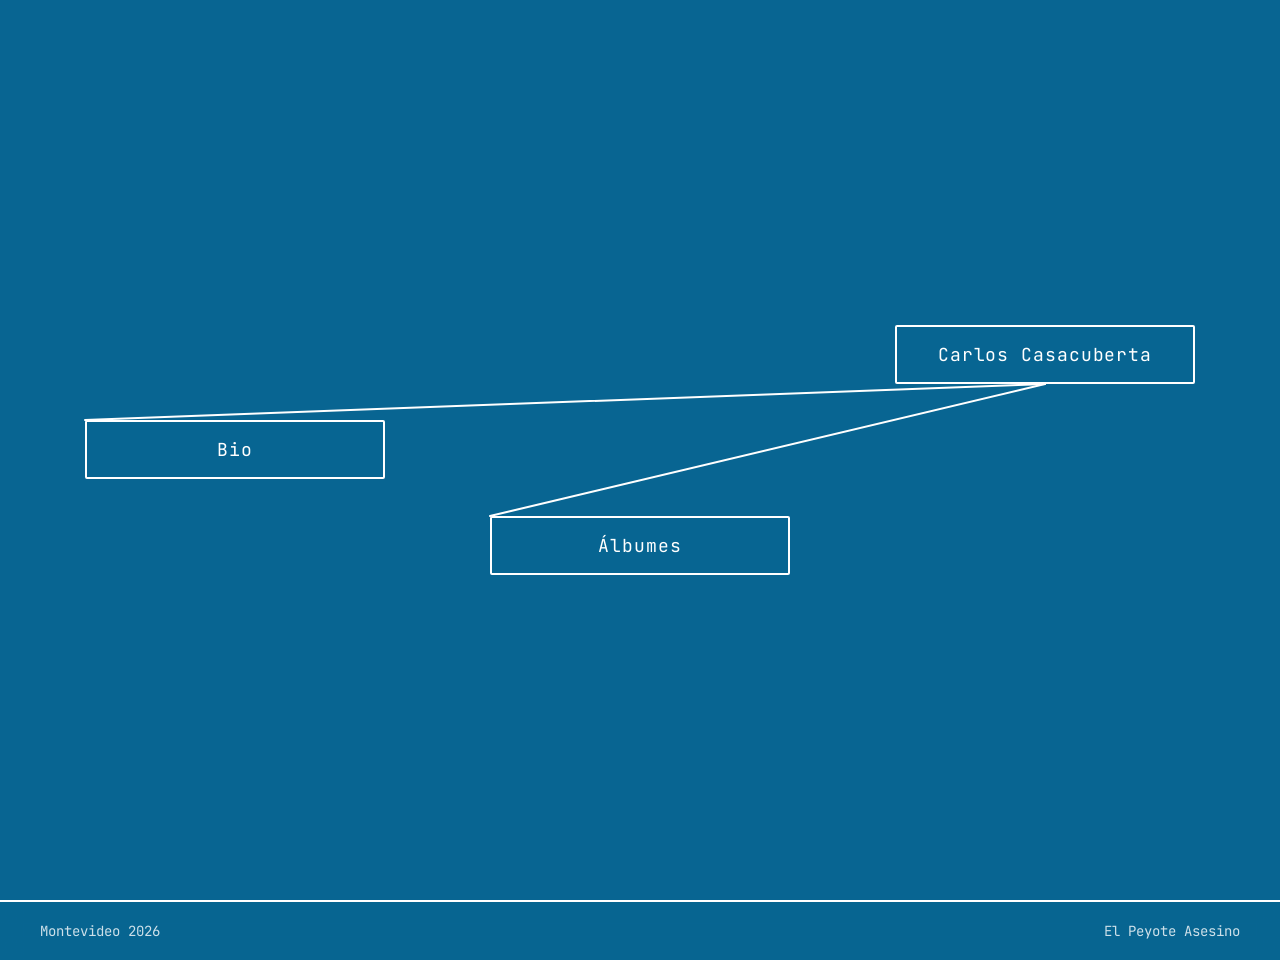
<file: index.html>
<!DOCTYPE html>
<html lang="en">
<head>
  <meta charset="UTF-8">
  <meta name="viewport" content="width=device-width, initial-scale=1.0">
  <title>CARLOS / MÚSICA</title>
  <link rel="preconnect" href="https://fonts.googleapis.com">
  <link rel="preconnect" href="https://fonts.gstatic.com" crossorigin>
  <link href="https://fonts.googleapis.com/css2?family=JetBrains+Mono:wght@400;700&display=swap" rel="stylesheet">
  <link rel="stylesheet" href="styles.css">
</head>
<body>
  <main class="linear-gallery">
    <section id="node-container" class="content-grid" aria-label="Linear image gallery with connections">
    </section>
    
    <svg class="connections-svg" aria-hidden="true" focusable="false"></svg>
    
    <div class="loading-indicator" aria-hidden="true">
      <span class="loading-text">Loading gallery...</span>
    </div>
  </main>
  
  <footer class="page-footer">
    <p class="footer-text">Montevideo 2026</p>
    <a href="https://www.peyoteasesino.com/" target="_blank" rel="noopener noreferrer" class="footer-link">El Peyote Asesino</a>
  </footer>
  
  <script>
    window.galleryConfig = {
      nodes: [
        { type: 'text', content: 'Carlos Casacuberta', id: 'n0' },
        { type: 'text', content: 'Bio',                id: 'n1', link: 'bio.html' },
        // Hidden for now (restore this node, its connection and its layout entry together):
        // { type: 'text', content: 'Proyectos',          id: 'n2' },
        { type: 'text', content: 'Álbumes',            id: 'n3', link: 'albumes.html' }
      ],
      connections: [
        { from: 'n0', to: 'n1', fromAnchor: 'bottom', toAnchor: 'top-left' },
        // { from: 'n0', to: 'n2', fromAnchor: 'bottom', toAnchor: 'top-right' },
        { from: 'n0', to: 'n3', fromAnchor: 'bottom', toAnchor: 'top-left' }
      ],
      layout: [
        { row: 1, col: 3, alignSelf: 'flex-end' },
        { row: 2, col: 1, alignSelf: 'flex-start' },
        // { row: 3, col: 3, alignSelf: 'flex-end' },   // Proyectos
        { row: 3, col: 2, alignSelf: 'center' }
      ]
    };
  </script>
  <script src="script.js"></script>
</body>
</html>
</file>
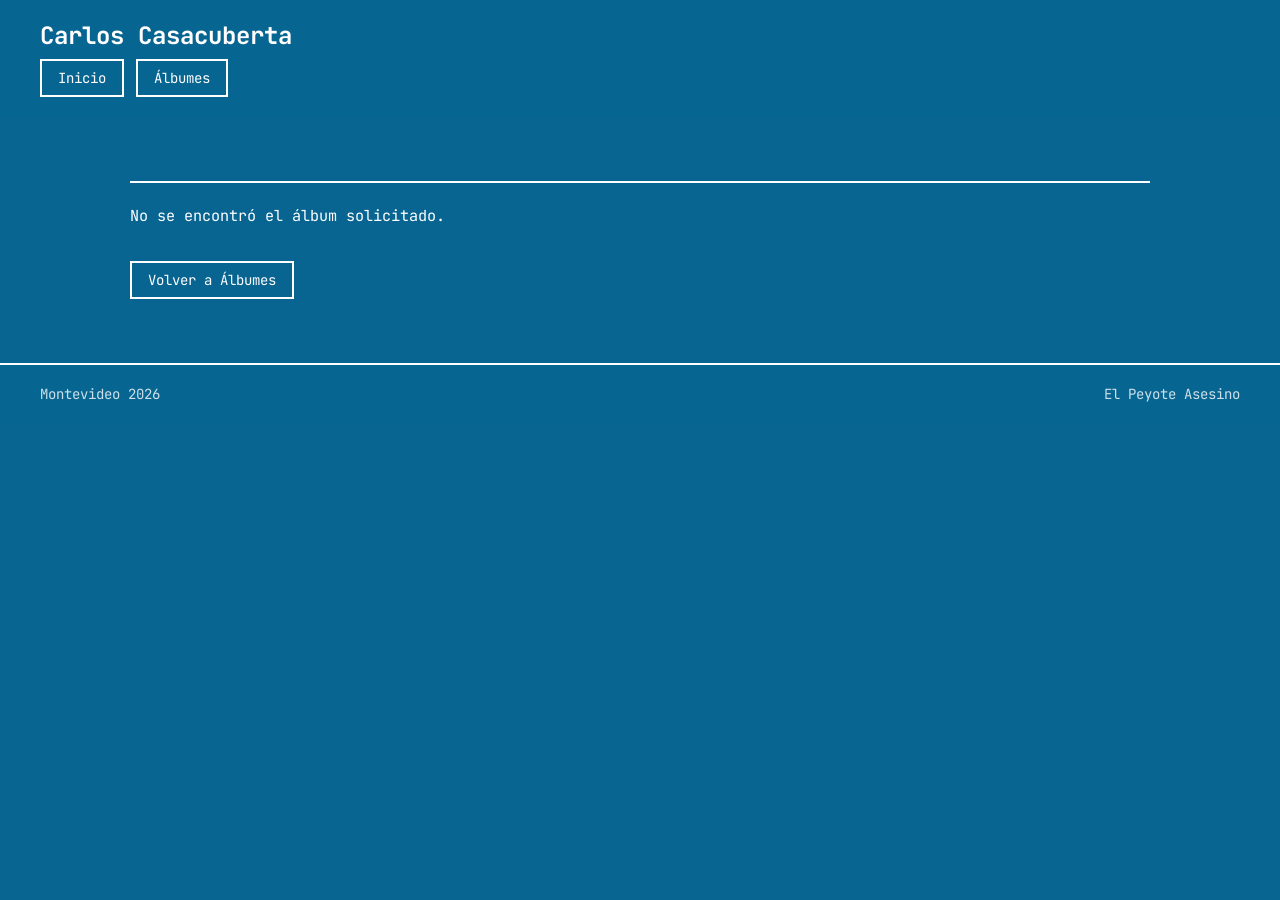
<file: album.html>
<!DOCTYPE html>
<html lang="es">
<head>
  <meta charset="UTF-8">
  <meta name="viewport" content="width=device-width, initial-scale=1.0">
  <title>CARLOS / ÁLBUM</title>
  <link rel="preconnect" href="https://fonts.googleapis.com">
  <link rel="preconnect" href="https://fonts.gstatic.com" crossorigin>
  <link href="https://fonts.googleapis.com/css2?family=JetBrains+Mono:wght@400;700&display=swap" rel="stylesheet">
  <link rel="stylesheet" href="styles.css">
</head>
<body class="album-page">
  <header class="page-header">
    <h1 class="site-title">Carlos Casacuberta</h1>
    <nav class="header-nav">
      <a href="index.html" class="nav-link" id="nav-inicio">Inicio</a>
      <a href="albumes.html" class="nav-link" id="nav-albumes">Álbumes</a>
    </nav>
  </header>

  <main class="album-main" id="album-root"></main>

  <footer class="page-footer">
    <p class="footer-text">Montevideo 2026</p>
    <a href="https://www.peyoteasesino.com/" target="_blank" rel="noopener noreferrer" class="footer-link">El Peyote Asesino</a>
  </footer>

  <script src="albums-data.js"></script>
  <script src="album.js"></script>
</body>
</html>
</file>
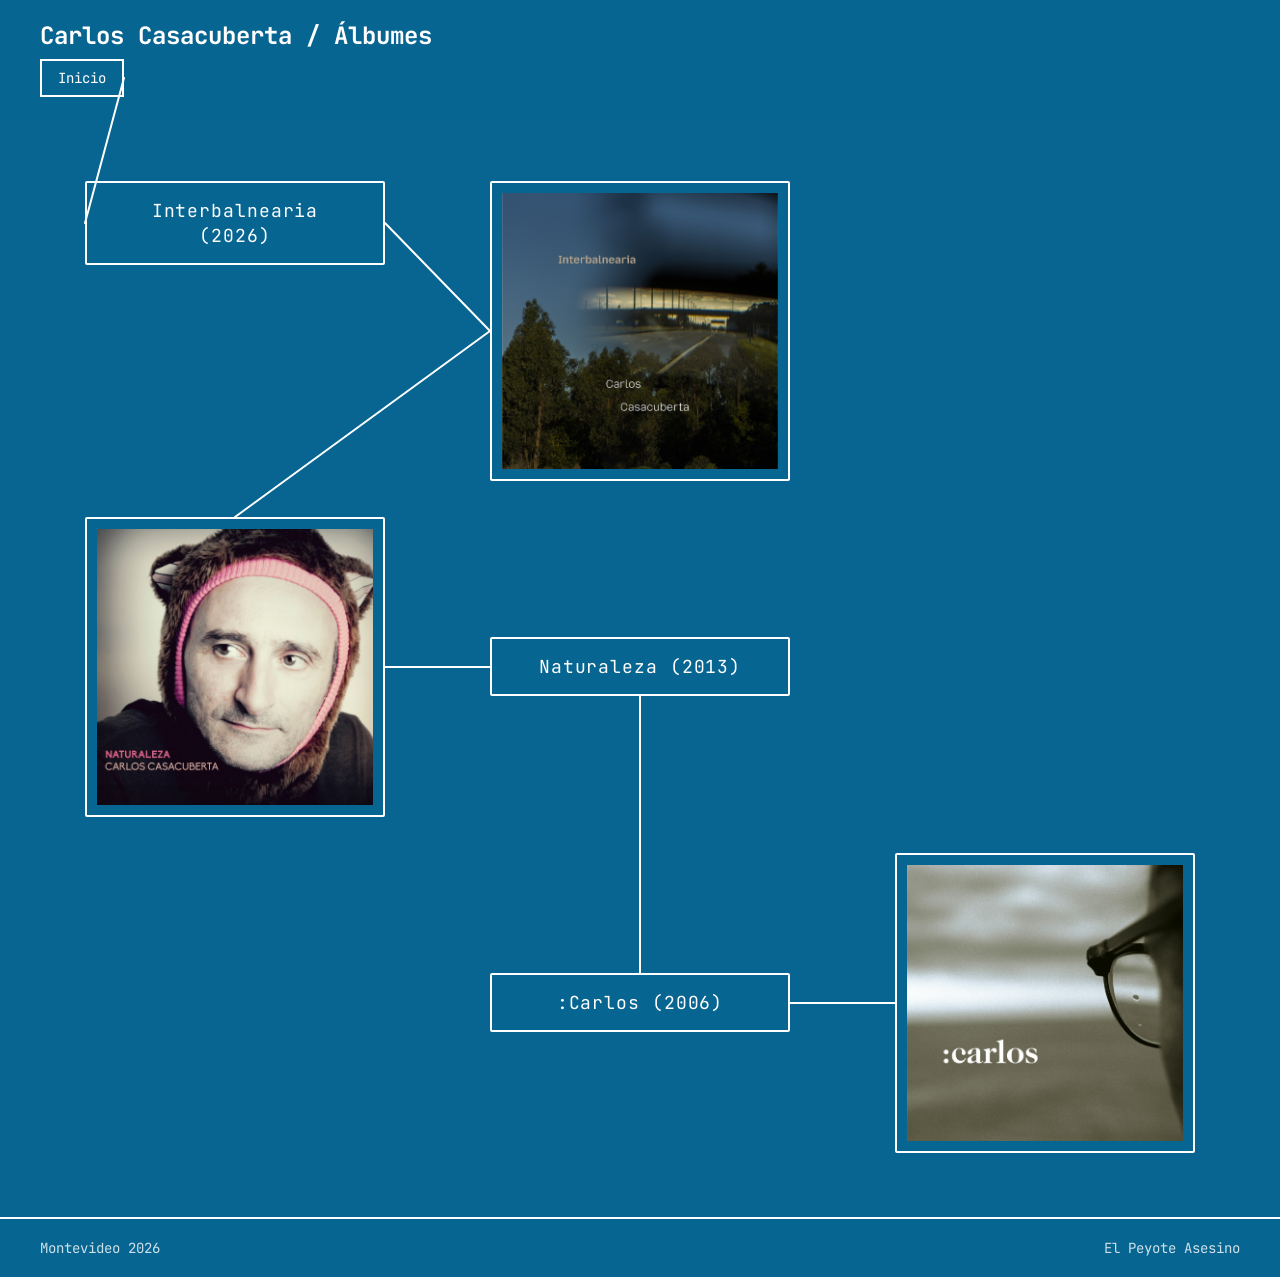
<file: albumes.html>
<!DOCTYPE html>
<html lang="en">
<head>
  <meta charset="UTF-8">
  <meta name="viewport" content="width=device-width, initial-scale=1.0">
  <title>CARLOS / ÁLBUMES</title>
  <link rel="preconnect" href="https://fonts.googleapis.com">
  <link rel="preconnect" href="https://fonts.gstatic.com" crossorigin>
  <link href="https://fonts.googleapis.com/css2?family=JetBrains+Mono:wght@400;700&display=swap" rel="stylesheet">
  <link rel="stylesheet" href="styles.css">
</head>
<body>
  <header class="page-header">
    <h1 class="site-title">Carlos Casacuberta / Álbumes</h1>
    <nav class="header-nav">
      <a href="index.html" class="nav-link" id="nav-inicio">Inicio</a>
    </nav>
  </header>
  <main class="linear-gallery">
    <section id="node-container" class="content-grid" aria-label="Linear image gallery with connections">
    </section>
    
    <svg class="connections-svg" aria-hidden="true" focusable="false"></svg>
    
    <div class="loading-indicator" aria-hidden="true">
      <span class="loading-text">Loading gallery...</span>
    </div>
  </main>
  
  <footer class="page-footer">
    <p class="footer-text">Montevideo 2026</p>
    <a href="https://www.peyoteasesino.com/" target="_blank" rel="noopener noreferrer" class="footer-link">El Peyote Asesino</a>
  </footer>
  
  <script>
    window.galleryConfig = {
      nodes: [
        { type: 'text',   content: 'Interbalnearia (2026)', id: 'node-0', link: 'album.html?id=interbalnearia' },
        { type: 'image',  src: './images/carlos-interbalnearia.png',  alt: 'Interbalnearia (2026)', id: 'node-1', link: 'album.html?id=interbalnearia' },
        { type: 'image',  src: './images/carlos-naturaleza.png',  alt: 'Naturaleza (2013)', id: 'node-2', link: 'album.html?id=naturaleza' },
        { type: 'text',   content: 'Naturaleza (2013)',  id: 'node-3', link: 'album.html?id=naturaleza' },
        { type: 'text',   content: ':Carlos (2006)',     id: 'node-4', link: 'album.html?id=carlos' },
        { type: 'image',  src: './images/carlos-carlos.png',  alt: ':Carlos (2006)', id: 'node-5', link: 'album.html?id=carlos' }
      ],
      connections: [
        { from: 'nav-inicio', to: 'node-0', fromAnchor: 'right', toAnchor: 'left' },
        { from: 'node-0', to: 'node-1', fromAnchor: 'right', toAnchor: 'left' },
        { from: 'node-1', to: 'node-2', fromAnchor: 'left', toAnchor: 'top' },
        { from: 'node-2', to: 'node-3', fromAnchor: 'right', toAnchor: 'left' },
        { from: 'node-3', to: 'node-4', fromAnchor: 'bottom', toAnchor: 'top' },
        { from: 'node-4', to: 'node-5', fromAnchor: 'right', toAnchor: 'left' }
      ],
      layout: [
        { row: 1, col: 1, alignSelf: 'flex-start' },
        { row: 1, col: 2, alignSelf: 'center' },
        { row: 2, col: 1, alignSelf: 'flex-start' },
        { row: 2, col: 2, alignSelf: 'center' },
        { row: 3, col: 2, alignSelf: 'center' },
        { row: 3, col: 3, alignSelf: 'flex-end' }
      ]
    };
  </script>
  <script src="script.js"></script>
</body>
</html>
</file>
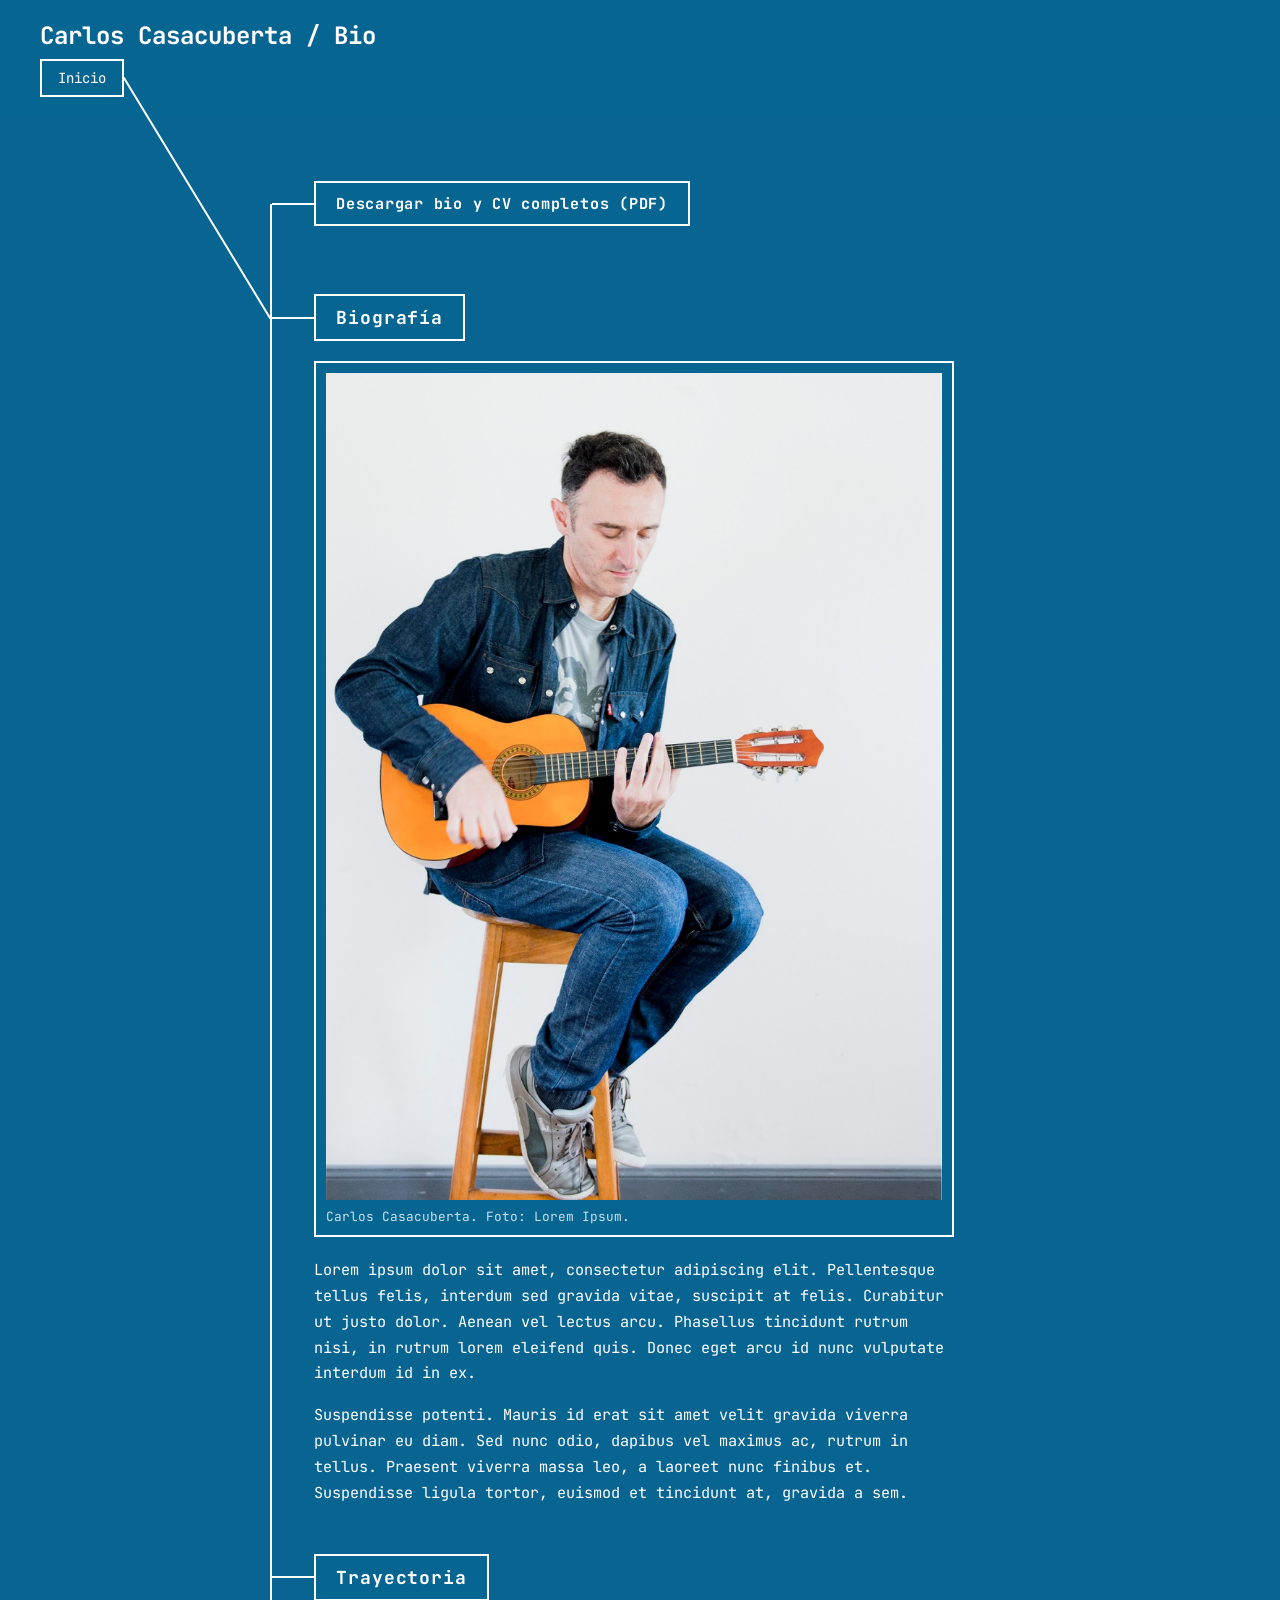
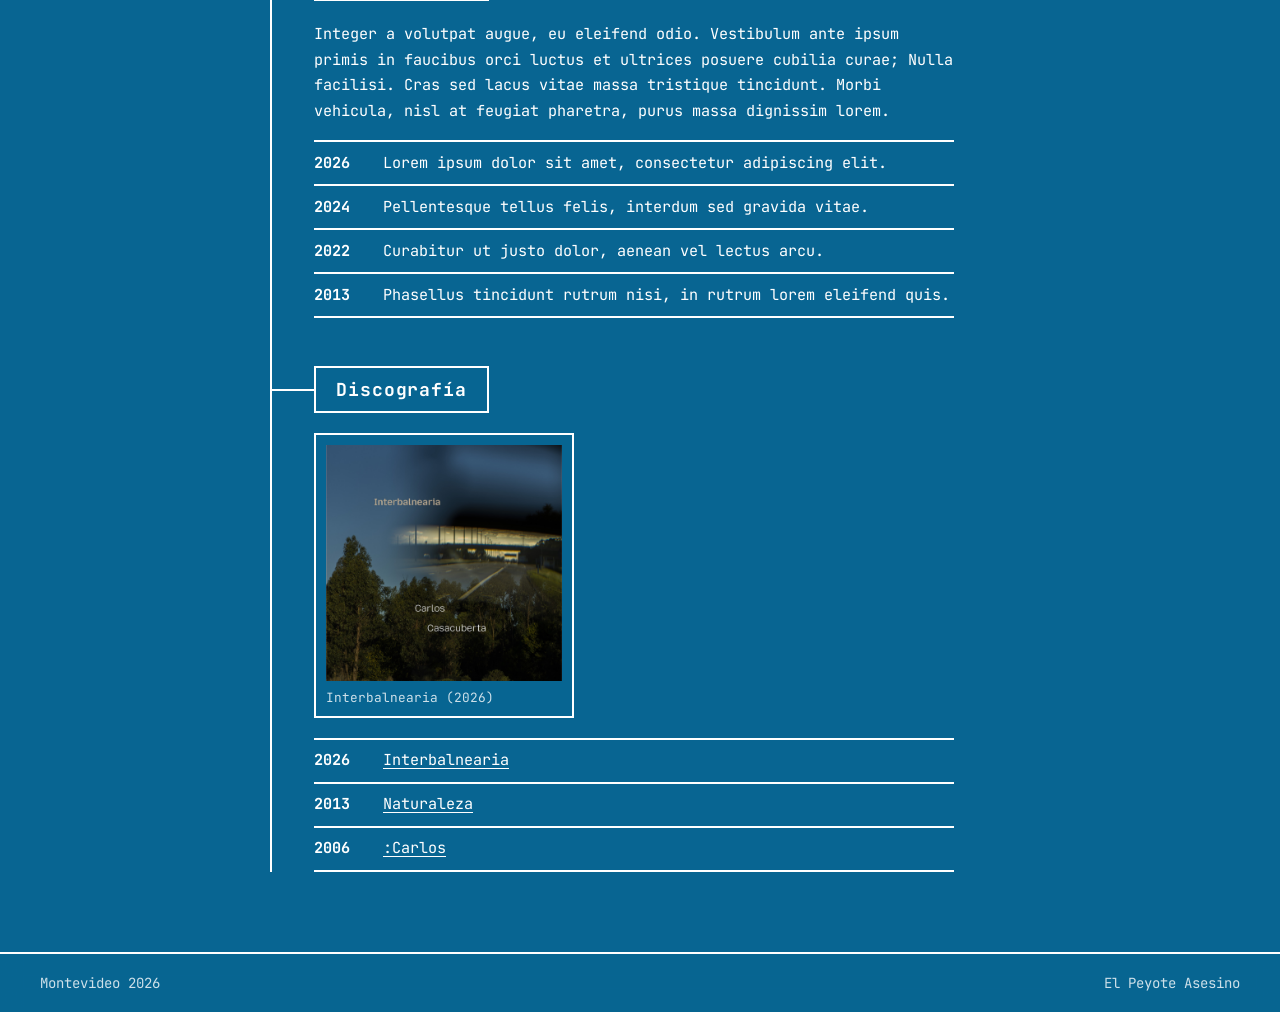
<file: bio.html>
﻿<!DOCTYPE html>
<html lang="es">
<head>
  <meta charset="UTF-8">
  <meta name="viewport" content="width=device-width, initial-scale=1.0">
  <title>CARLOS / BIO</title>
  <link rel="preconnect" href="https://fonts.googleapis.com">
  <link rel="preconnect" href="https://fonts.gstatic.com" crossorigin>
  <link href="https://fonts.googleapis.com/css2?family=JetBrains+Mono:wght@400;700&display=swap" rel="stylesheet">
  <link rel="stylesheet" href="styles.css">
</head>
<body class="bio-page">
  <header class="page-header">
    <h1 class="site-title">Carlos Casacuberta / Bio</h1>
    <nav class="header-nav">
      <a href="index.html" class="nav-link" id="nav-inicio">Inicio</a>
    </nav>
  </header>

  <main class="bio-main">
    <svg class="bio-lines" aria-hidden="true" focusable="false"></svg>
    <article class="bio-column" aria-label="Biografía y CV de Carlos Casacuberta">

      <section class="bio-section bio-download">
        <a class="bio-node bio-node-link" id="bio-download" href="downloads/carlos-casacuberta-bio-cv.pdf" download>
          Descargar bio y CV completos (PDF)
        </a>
      </section>

      <section class="bio-section" id="biografia">
        <h2 class="bio-node bio-subtitle" id="bio-title">Biografía</h2>
        <figure class="bio-figure">
          <img src="./images/carlos-retrato.png" alt="Carlos Casacuberta, retrato" loading="lazy" decoding="async">
          <figcaption>Carlos Casacuberta. Foto: Lorem Ipsum.</figcaption>
        </figure>
        <p>Lorem ipsum dolor sit amet, consectetur adipiscing elit. Pellentesque tellus felis, interdum sed gravida vitae, suscipit at felis. Curabitur ut justo dolor. Aenean vel lectus arcu. Phasellus tincidunt rutrum nisi, in rutrum lorem eleifend quis. Donec eget arcu id nunc vulputate interdum id in ex.</p>
        <p>Suspendisse potenti. Mauris id erat sit amet velit gravida viverra pulvinar eu diam. Sed nunc odio, dapibus vel maximus ac, rutrum in tellus. Praesent viverra massa leo, a laoreet nunc finibus et. Suspendisse ligula tortor, euismod et tincidunt at, gravida a sem.</p>
      </section>

      <section class="bio-section" id="trayectoria">
        <h2 class="bio-node bio-subtitle">Trayectoria</h2>
        <p>Integer a volutpat augue, eu eleifend odio. Vestibulum ante ipsum primis in faucibus orci luctus et ultrices posuere cubilia curae; Nulla facilisi. Cras sed lacus vitae massa tristique tincidunt. Morbi vehicula, nisl at feugiat pharetra, purus massa dignissim lorem.</p>
        <ul class="cv-list">
          <li><span class="cv-year">2026</span><span class="cv-entry">Lorem ipsum dolor sit amet, consectetur adipiscing elit.</span></li>
          <li><span class="cv-year">2024</span><span class="cv-entry">Pellentesque tellus felis, interdum sed gravida vitae.</span></li>
          <li><span class="cv-year">2022</span><span class="cv-entry">Curabitur ut justo dolor, aenean vel lectus arcu.</span></li>
          <li><span class="cv-year">2013</span><span class="cv-entry">Phasellus tincidunt rutrum nisi, in rutrum lorem eleifend quis.</span></li>
        </ul>
      </section>

      <section class="bio-section" id="discografia">
        <h2 class="bio-node bio-subtitle">Discografía</h2>
        <figure class="bio-figure bio-figure-small">
          <a href="album.html?id=interbalnearia">
            <img src="./images/carlos-interbalnearia.png" alt="Tapa de Interbalnearia (2026)" loading="lazy" decoding="async">
          </a>
          <figcaption>Interbalnearia (2026)</figcaption>
        </figure>
        <ul class="cv-list">
          <li><span class="cv-year">2026</span><span class="cv-entry"><a href="album.html?id=interbalnearia">Interbalnearia</a></span></li>
          <li><span class="cv-year">2013</span><span class="cv-entry"><a href="album.html?id=naturaleza">Naturaleza</a></span></li>
          <li><span class="cv-year">2006</span><span class="cv-entry"><a href="album.html?id=carlos">:Carlos</a></span></li>
        </ul>
      </section>

      <!-- Hidden for now: remove the `hidden` attribute to show it again -->
      <section class="bio-section" id="otros-proyectos" hidden>
        <h2 class="bio-node bio-subtitle">Otros proyectos</h2>
        <p>Etiam porta sem malesuada magna mollis euismod. Donec ullamcorper nulla non metus auctor fringilla. Maecenas faucibus mollis interdum. Nullam quis risus eget urna mollis ornare vel eu leo. Aenean lacinia bibendum nulla sed consectetur.</p>
        <p>Más información en <a href="proyectos.html">Proyectos</a> y en el sitio de <a href="https://www.peyoteasesino.com/" target="_blank" rel="noopener noreferrer">El Peyote Asesino</a>.</p>
      </section>

    </article>
  </main>

  <footer class="page-footer">
    <p class="footer-text">Montevideo 2026</p>
    <a href="https://www.peyoteasesino.com/" target="_blank" rel="noopener noreferrer" class="footer-link">El Peyote Asesino</a>
  </footer>

  <script src="bio.js"></script>
</body>
</html>
</file>
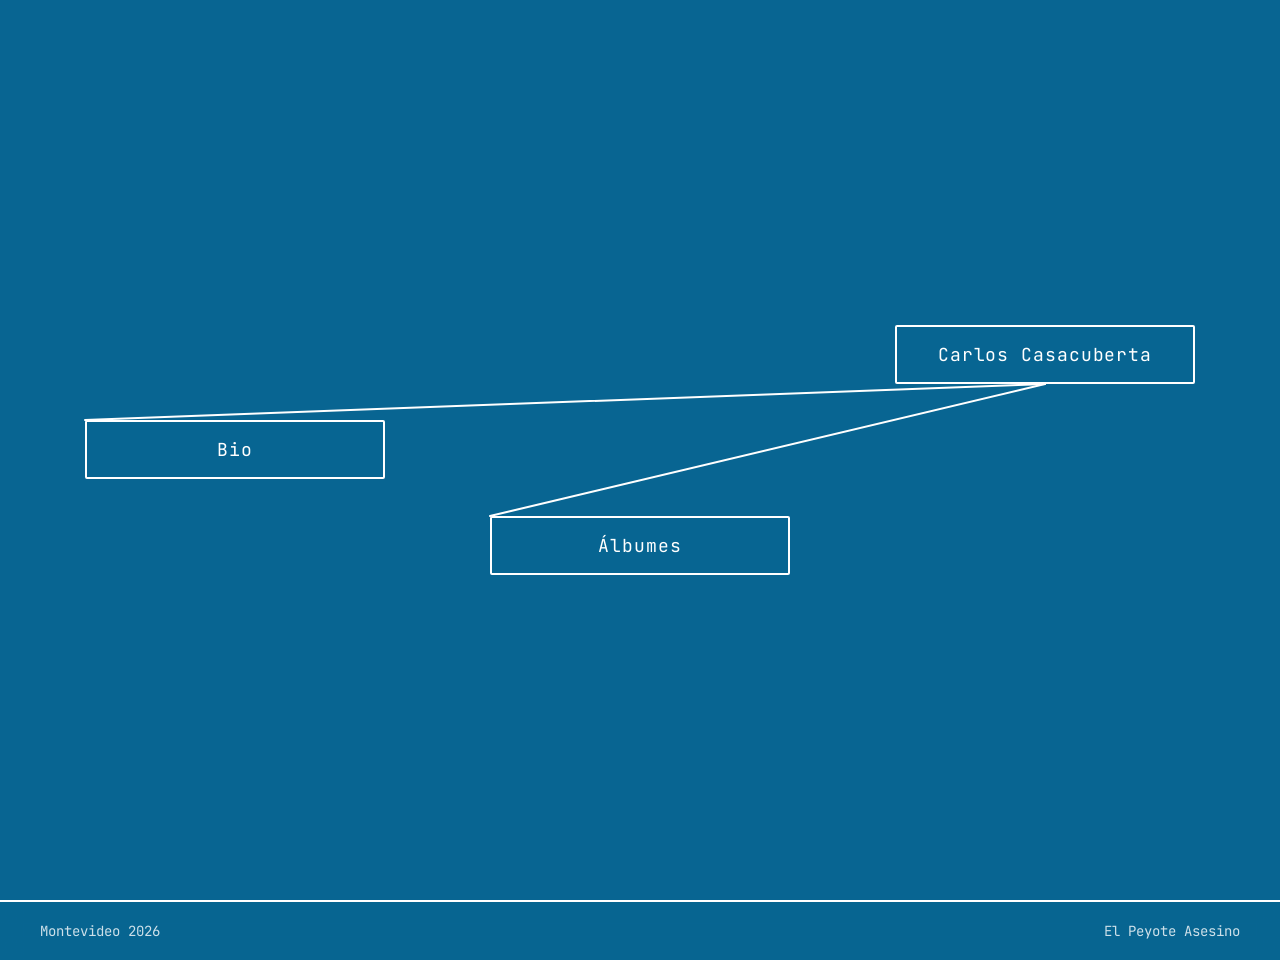
<file: inicio.html>
<!DOCTYPE html>
<html lang="en">
<head>
  <meta charset="UTF-8">
  <meta name="viewport" content="width=device-width, initial-scale=1.0">
  <title>CARLOS / MÚSICA</title>
  <link rel="preconnect" href="https://fonts.googleapis.com">
  <link rel="preconnect" href="https://fonts.gstatic.com" crossorigin>
  <link href="https://fonts.googleapis.com/css2?family=JetBrains+Mono:wght@400;700&display=swap" rel="stylesheet">
  <link rel="stylesheet" href="styles.css">
</head>
<body>
  <main class="linear-gallery">
    <section id="node-container" class="content-grid" aria-label="Linear image gallery with connections">
    </section>
    
    <svg class="connections-svg" aria-hidden="true" focusable="false"></svg>
    
    <div class="loading-indicator" aria-hidden="true">
      <span class="loading-text">Loading gallery...</span>
    </div>
  </main>
  
  <footer class="page-footer">
    <p class="footer-text">Montevideo 2026</p>
    <a href="https://www.peyoteasesino.com/" target="_blank" rel="noopener noreferrer" class="footer-link">El Peyote Asesino</a>
  </footer>
  
  <script>
    window.galleryConfig = {
      nodes: [
        { type: 'text', content: 'Carlos Casacuberta', id: 'n0' },
        { type: 'text', content: 'Bio',                id: 'n1', link: 'bio.html' },
        // Hidden for now (restore this node, its connection and its layout entry together):
        // { type: 'text', content: 'Proyectos',          id: 'n2' },
        { type: 'text', content: 'Álbumes',            id: 'n3', link: 'albumes.html' }
      ],
      connections: [
        { from: 'n0', to: 'n1', fromAnchor: 'bottom', toAnchor: 'top-left' },
        // { from: 'n0', to: 'n2', fromAnchor: 'bottom', toAnchor: 'top-right' },
        { from: 'n0', to: 'n3', fromAnchor: 'bottom', toAnchor: 'top-left' }
      ],
      layout: [
        { row: 1, col: 3, alignSelf: 'flex-end' },
        { row: 2, col: 1, alignSelf: 'flex-start' },
        // { row: 3, col: 3, alignSelf: 'flex-end' },   // Proyectos
        { row: 3, col: 2, alignSelf: 'center' }
      ]
    };
  </script>
  <script src="script.js"></script>
</body>
</html>
</file>
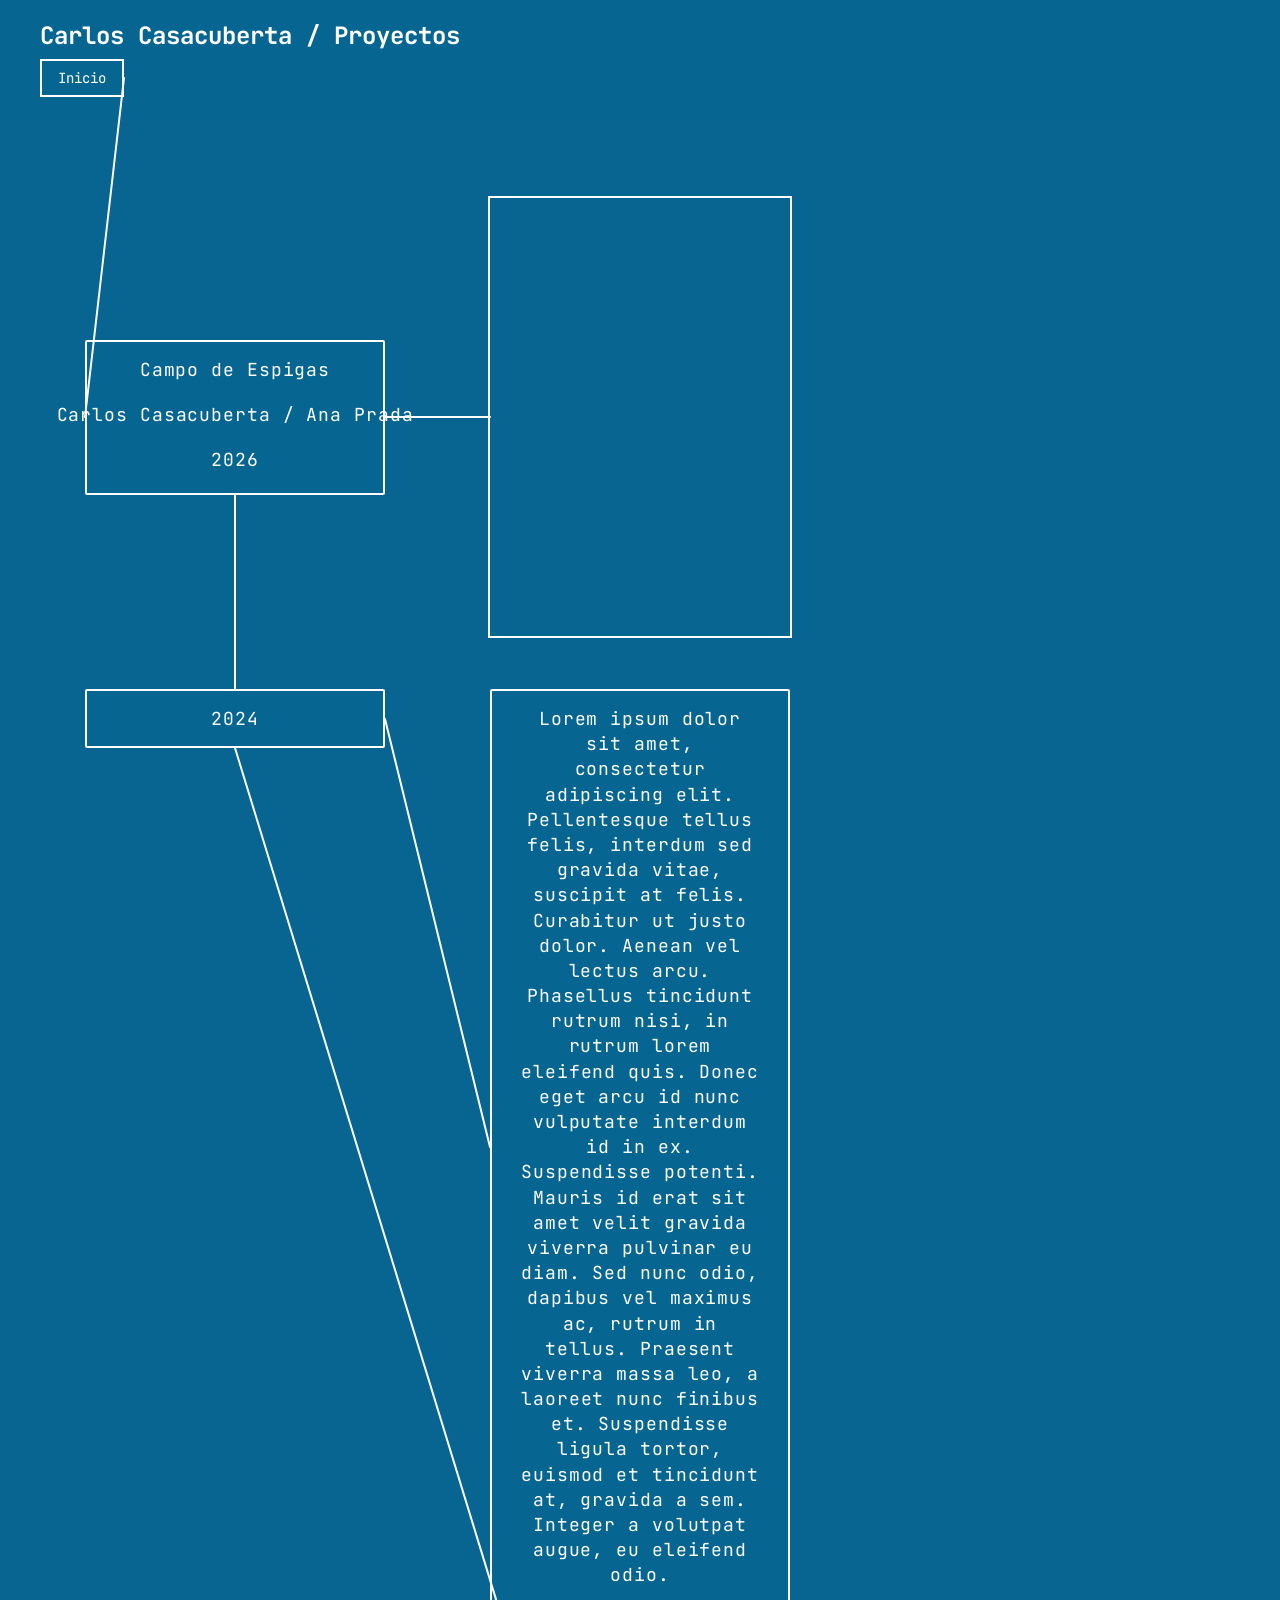
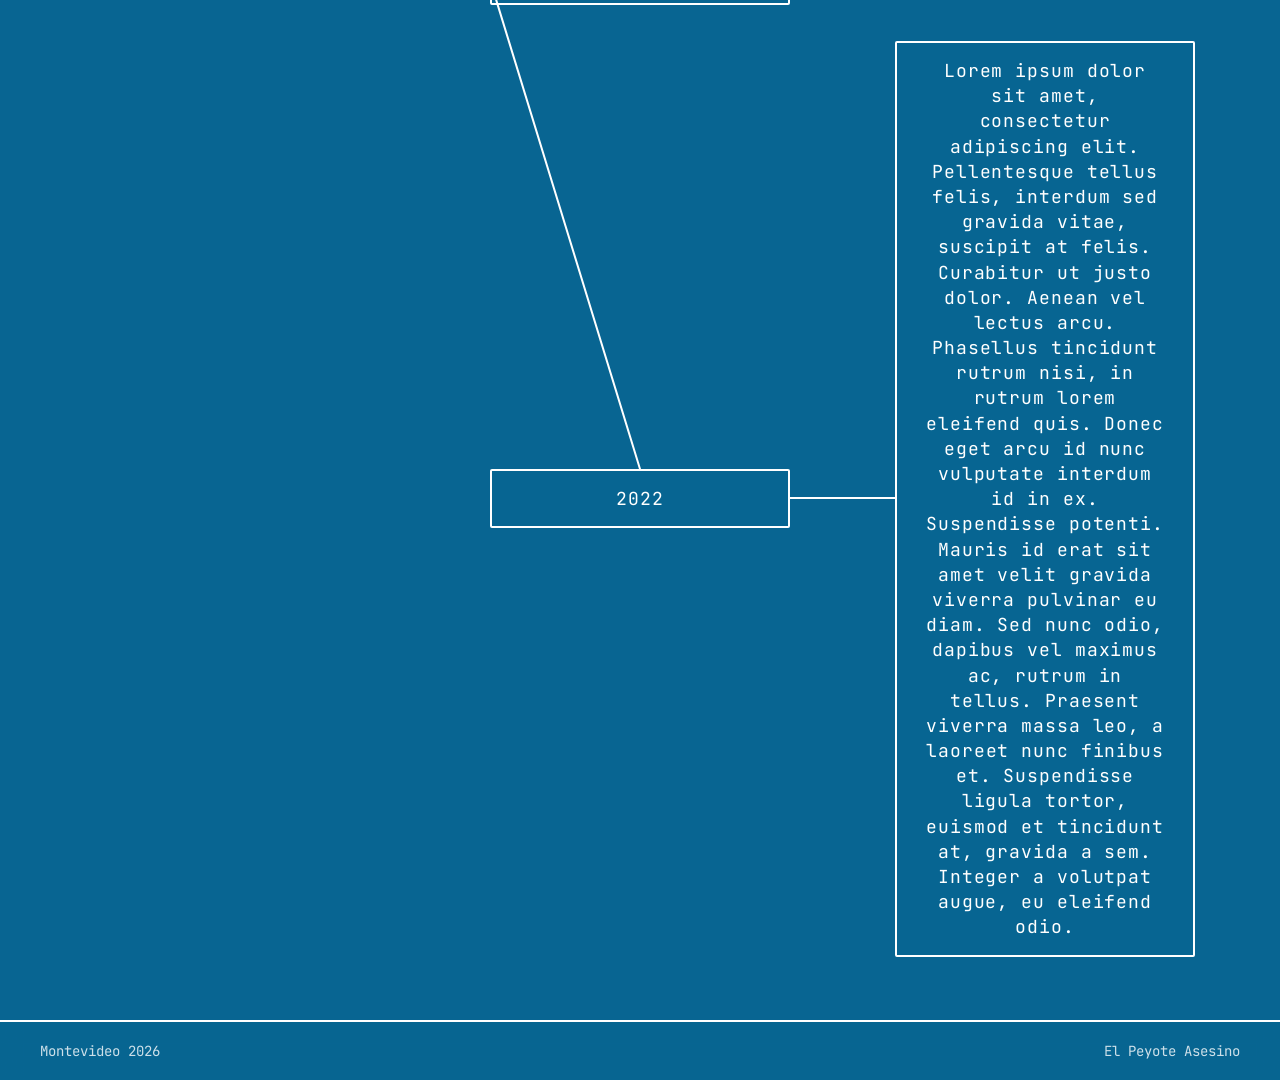
<file: proyectos.html>
<!DOCTYPE html>
<html lang="en">
<head>
  <meta charset="UTF-8">
  <meta name="viewport" content="width=device-width, initial-scale=1.0">
  <title>Carlos Casacuberta / Proyectos</title>
  <link rel="preconnect" href="https://fonts.googleapis.com">
  <link rel="preconnect" href="https://fonts.gstatic.com" crossorigin>
  <link href="https://fonts.googleapis.com/css2?family=JetBrains+Mono:wght@400;700&display=swap" rel="stylesheet">
  <link rel="stylesheet" href="styles.css">
</head>
<body>
  <header class="page-header">
    <h1 class="site-title">Carlos Casacuberta / Proyectos</h1>
    <nav class="header-nav">
      <a href="index.html" class="nav-link" id="nav-inicio">Inicio</a>
    </nav>
  </header>
  <main class="linear-gallery">
    <section id="node-container" class="content-grid" aria-label="Linear image gallery with connections">
    </section>
    
    <svg class="connections-svg" aria-hidden="true" focusable="false"></svg>
    
    <div class="loading-indicator" aria-hidden="true">
      <span class="loading-text">Loading gallery...</span>
    </div>
  </main>
  
  <footer class="page-footer">
    <p class="footer-text">Montevideo 2026</p>
    <a href="https://www.peyoteasesino.com/" target="_blank" rel="noopener noreferrer" class="footer-link">El Peyote Asesino</a>
  </footer>
  
  <script>
    window.galleryConfig = {
      nodes: [
        { type: 'mixed', text: 'Campo de Espigas\nCarlos Casacuberta / Ana Prada\n2026', textPosition: 'top', id: 'node-0' },
        { type: 'embed', embedType: 'bandcamp', trackId: 1118379649, id: 'node-1' },
        { type: 'text',   content: '2024',     id: 'node-2' },
        { type: 'text',   content: 'Lorem ipsum dolor sit amet, consectetur adipiscing elit. Pellentesque tellus felis, interdum sed gravida vitae, suscipit at felis. Curabitur ut justo dolor. Aenean vel lectus arcu. Phasellus tincidunt rutrum nisi, in rutrum lorem eleifend quis. Donec eget arcu id nunc vulputate interdum id in ex. Suspendisse potenti. Mauris id erat sit amet velit gravida viverra pulvinar eu diam. Sed nunc odio, dapibus vel maximus ac, rutrum in tellus. Praesent viverra massa leo, a laoreet nunc finibus et. Suspendisse ligula tortor, euismod et tincidunt at, gravida a sem. Integer a volutpat augue, eu eleifend odio.', id: 'node-3' },
        { type: 'text',   content: '2022',     id: 'node-4' },
        { type: 'text',   content: 'Lorem ipsum dolor sit amet, consectetur adipiscing elit. Pellentesque tellus felis, interdum sed gravida vitae, suscipit at felis. Curabitur ut justo dolor. Aenean vel lectus arcu. Phasellus tincidunt rutrum nisi, in rutrum lorem eleifend quis. Donec eget arcu id nunc vulputate interdum id in ex. Suspendisse potenti. Mauris id erat sit amet velit gravida viverra pulvinar eu diam. Sed nunc odio, dapibus vel maximus ac, rutrum in tellus. Praesent viverra massa leo, a laoreet nunc finibus et. Suspendisse ligula tortor, euismod et tincidunt at, gravida a sem. Integer a volutpat augue, eu eleifend odio.', id: 'node-5' }
      ],
      connections: [
        { from: 'nav-inicio', to: 'node-0', fromAnchor: 'right', toAnchor: 'left' },
        { from: 'node-0', to: 'node-1', fromAnchor: 'right', toAnchor: 'left' },
        { from: 'node-0', to: 'node-2', fromAnchor: 'bottom', toAnchor: 'top' },
        { from: 'node-2', to: 'node-3', fromAnchor: 'right', toAnchor: 'left' },
        { from: 'node-2', to: 'node-4', fromAnchor: 'bottom', toAnchor: 'top' },
        { from: 'node-4', to: 'node-5', fromAnchor: 'right', toAnchor: 'left' }
      ],
      layout: [
        { row: 1, col: 1, alignSelf: 'center' },
        { row: 1, col: 2, alignSelf: 'center' },
        { row: 2, col: 1, alignSelf: 'flex-start' },
        { row: 2, col: 2, alignSelf: 'center' },
        { row: 3, col: 2, alignSelf: 'center' },
        { row: 3, col: 3, alignSelf: 'flex-end' }
      ]
    };
  </script>
  <script src="script.js"></script>
</body>
</html>
</file>
<file: styles.css>
/* Linear Connected Gallery - Enhanced CSS */
:root {
  --bg-primary: #086592;
  --bg-node: #086592;
  --text-primary: white;
  --border-color: white;
  --font-mono: 'JetBrains Mono', monospace;
  --border-width: 2px;
  --line-width: 2px;
  --line-color: #ffffff;
  
  /* Responsive spacing using clamp() */
  --spacing-unit: clamp(1rem, 3vw, 2rem);
  --spacing-small: clamp(0.5rem, 2vw, 1rem);
  --spacing-large: clamp(2rem, 5vw, 4rem);
  
  /* Container sizing */
  --container-max-width: min(90vw, 500px);
  --text-container-max-width: min(85vw, 350px);
  
  /* Image sizing */
  --image-height: clamp(200px, 35vh, 320px);
  --image-min-height: 150px;
  
  /* Grid gap */
  --grid-gap: clamp(3rem, 8vh, 6rem);
  --container-gap: clamp(1rem, 3vw, 2rem);
}

/* Reset and Base Styles */
* {
  margin: 0;
  padding: 0;
  box-sizing: border-box;
}

body {
  font-family: var(--font-mono);
  background: var(--bg-primary);
  color: var(--text-primary);
  overflow-x: hidden;
  min-height: 100vh;
  width: 100%;
  position: relative;
  padding-top: 0;
}

.linear-gallery {
  min-height: 100vh;
}

/* Header Styles */
.page-header {
  display: flex;
  flex-direction: column;
  align-items: flex-start;
  padding: 20px 40px;
  background: rgba(8, 101, 146, 0.7);
  backdrop-filter: blur(10px);
}

.site-title {
  font-size: 1.5rem;
  font-weight: 700;
  color: var(--text-primary);
  margin: 0 0 8px 0; /* Small margin below title */
}

.header-nav {
  display: flex;
  align-items: center;
  margin-left: 0; /* Align to left, below title */
}

.nav-link {
  color: var(--text-primary);
  text-decoration: none;
  font-size: 0.875rem;
  padding: 8px 16px;
  border: var(--border-width) solid var(--border-color);
  transition: all 0.3s ease;
}

.nav-link:hover {
  background: rgba(255, 255, 255, 0.1);
  transform: translateY(-1px);
}

/* Footer Styles */
.page-footer {
  background: rgba(8, 101, 146, 0.7);
  backdrop-filter: blur(10px);
  border-top: var(--border-width) solid var(--border-color);
  padding: 20px 40px;
  display: flex;
  align-items: center;
  gap: 20px; /* Align with header spacing */
}

.footer-text {
  font-size: 0.875rem;
  color: rgba(255, 255, 255, 0.8);
  margin: 0;
}

.footer-link {
  font-size: 0.875rem;
  color: rgba(255, 255, 255, 0.8);
  text-decoration: none;
  margin-left: auto;
  transition: color 0.3s ease;
}

.footer-link:hover {
  color: white;
  text-decoration: underline;
}

/* Main Gallery Container */
.linear-gallery {
  position: relative;
  width: 100%;
  min-height: calc(100vh - 160px); /* Account for header and footer height */
}

/* Content Grid for Full Width Utilization */
.content-grid {
  position: relative;
  z-index: 2;
  display: grid;
  grid-template-columns: repeat(3, 1fr);
  gap: var(--grid-gap);
  padding: var(--spacing-large);
  min-height: 100vh;
  align-content: center;
  justify-items: center;
  width: 100%;
}

/* Container Groups */
.container-group {
  position: relative;
  display: flex;
  flex-direction: column;
  align-items: center;
  gap: var(--container-gap);
  width: 100%;
  max-width: var(--container-max-width);
  
  /* Staggered animation delay */
  animation: fadeInUp 0.8s cubic-bezier(0.4, 0, 0.2, 1) forwards;
  opacity: 0;
  will-change: transform, opacity;
  backface-visibility: hidden;
}

.container-group:nth-child(1) { 
  animation-delay: 0.1s;
}

.container-group:nth-child(2) { 
  animation-delay: 0.3s;
}

.container-group:nth-child(3) { 
  animation-delay: 0.5s;
}

/* Node Items (Modular System) */
.node-item {
  animation: fadeInUp 0.8s cubic-bezier(0.4, 0, 0.2, 1) forwards;
  opacity: 0;
  will-change: transform, opacity;
  backface-visibility: hidden;
}

.node-item:nth-child(1) { animation-delay: 0.1s; }
.node-item:nth-child(2) { animation-delay: 0.2s; }
.node-item:nth-child(3) { animation-delay: 0.3s; }
.node-item:nth-child(4) { animation-delay: 0.4s; }
.node-item:nth-child(5) { animation-delay: 0.5s; }
.node-item:nth-child(6) { animation-delay: 0.6s; }
.node-item:nth-child(7) { animation-delay: 0.7s; }
.node-item:nth-child(8) { animation-delay: 0.8s; }
.node-item:nth-child(9) { animation-delay: 0.9s; }

@media (prefers-reduced-motion: reduce) {
  .node-item {
    animation: none;
    opacity: 1;
  }
}

/* Individual Containers */
.image-container, .text-container {
  border: var(--border-width) solid var(--border-color);
  background: rgba(8, 101, 146, 0.85);
  backdrop-filter: blur(10px);
  transition: all 0.3s cubic-bezier(0.4, 0, 0.2, 1);
  border-radius: 2px;
  width: 100%;
  position: relative;
  overflow: hidden;
}

.image-container:hover, .text-container:hover {
  transform: translateY(-2px) scale(1.01);
  box-shadow: 0 8px 25px rgba(255, 255, 255, 0.15);
  border-color: rgba(255, 255, 255, 0.9);
  background: rgba(8, 101, 146, 0.95);
}

/* Focus styles for accessibility */
.image-container:focus-within,
.text-container:focus {
  outline: 3px solid rgba(255, 255, 255, 0.8);
  outline-offset: 2px;
}

/* Image Container Styling */
.image-container {
  padding: 10px;
  display: flex;
  align-items: center;
  justify-content: center;
  width: auto;
  max-width: 100%;
  min-width: 150px;
}

.image-container img {
  width: 100%;
  height: auto;
  object-fit: contain;
  display: block;
  background: rgba(255, 255, 255, 0.05);
  transition: all 0.3s ease;
}

/* Mixed Container (image + text) */
.mixed-container {
  border: var(--border-width) solid var(--border-color);
  background: rgba(8, 101, 146, 0.85);
  backdrop-filter: blur(10px);
  transition: all 0.3s cubic-bezier(0.4, 0, 0.2, 1);
  border-radius: 2px;
  width: auto;
  min-width: 180px;
  max-width: 300px;
  padding: 15px;
  display: flex;
  flex-direction: column;
  align-items: center;
  gap: 15px;
}

.mixed-container:hover {
  transform: translateY(-2px) scale(1.01);
  box-shadow: 0 8px 25px rgba(255, 255, 255, 0.15);
  border-color: rgba(255, 255, 255, 0.9);
  background: rgba(8, 101, 146, 0.95);
}

.mixed-image {
  width: 100%;
  max-width: 150px;
  display: flex;
  justify-content: center;
}

.mixed-image img {
  width: 100%;
  height: auto;
  object-fit: contain;
  border-radius: 2px;
}

.mixed-text {
  margin: 0;
  text-align: center;
}

.mixed-container:focus-within {
  outline: 3px solid rgba(255, 255, 255, 0.8);
  outline-offset: 2px;
}

.node-link {
  cursor: pointer;
  transition: color 0.3s ease;
}

.node-link:hover {
  text-decoration: underline;
}

/* Text Container Styling */
.text-container {
  padding: 15px 25px;
  text-align: center;
  display: flex;
  align-items: center;
  justify-content: center;
  width: auto;
  min-width: 120px;
  max-width: 16rem;
  cursor: pointer;
}

.text-container .description {
  white-space: normal;
  text-align: center;
}

.description {
  font-size: clamp(0.875rem, 2.5vw, 1.125rem);
  font-weight: 400;
  line-height: 1.4;
  letter-spacing: 0.05em;
  color: var(--text-primary);
  margin: 0;
  white-space: nowrap;
  text-align: center;
  user-select: none;
}

/* Embed Container Styling */
.embed-container {
  padding: 15px 25px;
  text-align: center;
  display: flex;
  flex-direction: row;
  align-items: center;
  justify-content: center;
  gap: 15px;
}

.embed-info {
  text-align: left;
}

.embed-title {
  font-size: clamp(1rem, 3vw, 1.5rem);
  font-weight: 700;
  color: var(--text-primary);
  margin: 0 0 5px 0;
}

.embed-artist {
  font-size: clamp(0.875rem, 2.5vw, 1rem);
  font-weight: 400;
  color: var(--text-primary);
  margin: 0;
}

.embed-year {
  font-size: clamp(0.75rem, 2vw, 0.875rem);
  font-weight: 400;
  color: rgba(255, 255, 255, 0.7);
  margin: 0;
}

/* SVG Connection Lines */
.connections-svg {
  position: absolute;
  top: 0;
  left: 0;
  width: 100%;
  height: 100%;
  pointer-events: none;
  z-index: 10;
  overflow: visible;
}

.connection-line {
  stroke: var(--line-color);
  stroke-width: var(--line-width);
  fill: none;
  opacity: 1;
  stroke-linecap: round;
  stroke-linejoin: round;
  transition: opacity 0.3s ease;
}

.connection-line.animated {
  animation: drawLine 0.8s cubic-bezier(0.4, 0, 0.2, 1) forwards;
  animation-delay: var(--line-delay, 0s);
}

/* Loading Indicator */
.loading-indicator {
  position: fixed;
  top: 50%;
  left: 50%;
  transform: translate(-50%, -50%);
  z-index: 1000;
  opacity: 1;
  transition: opacity 0.3s ease;
}

.loading-text {
  font-family: var(--font-mono);
  font-size: 1rem;
  color: var(--text-primary);
  opacity: 0.8;
}

body.loaded .loading-indicator {
  opacity: 0;
  pointer-events: none;
}

/* Responsive Design */

/* Large Desktop Screens (1200px+) */
@media (min-width: 1200px) {
  .content-grid {
    grid-template-columns: repeat(3, 1fr);
    grid-template-rows: auto;
    padding: var(--spacing-large) clamp(2rem, 4vw, 6rem);
    gap: clamp(2rem, 4vh, 4rem);
  }
  
  .node-item {
    width: 100%;
    max-width: 300px;
  }
}

/* Medium Screens (768px - 1199px) - 2 columns */
@media (min-width: 768px) and (max-width: 1199px) {
  .content-grid {
    grid-template-columns: repeat(2, 1fr);
    grid-template-rows: auto;
    padding: var(--spacing-large) clamp(1.5rem, 3vw, 4rem);
    gap: clamp(1.5rem, 3vh, 2.5rem);
  }
  
  .node-item {
    width: 100%;
    max-width: 320px;
    justify-self: center;
  }
}

/* Small Screens (480px - 767px) - All stacked vertically */
@media (min-width: 480px) and (max-width: 767px) {
  .content-grid {
    grid-template-columns: 1fr;
    padding: var(--spacing-large) clamp(1rem, 3vw, 2rem);
    gap: clamp(1.5rem, 3vh, 2.5rem);
  }
  
  .node-item {
    max-width: min(90vw, 400px);
    justify-self: center;
    grid-column: 1 !important;
    grid-row: auto !important;
  }
}

/* Mobile (480px and below) - Linear stack */
@media (max-width: 480px) {
  :root {
    --spacing-unit: clamp(0.75rem, 4vw, 1.25rem);
    --spacing-large: clamp(1.5rem, 4vh, 2.5rem);
    --grid-gap: clamp(1.5rem, 4vh, 2.5rem);
  }
  
  .content-grid {
    grid-template-columns: 1fr;
    gap: var(--grid-gap);
    padding: var(--spacing-large) var(--spacing-unit);
    min-height: 100vh;
  }
  
  .node-item {
    max-width: min(95vw, 350px);
    justify-self: center;
    grid-column: 1 !important;
    grid-row: auto !important;
  }
  
  .text-container {
    width: 100%;
    max-width: min(90vw, 350px);
  }
  
  .image-container {
    width: 100%;
    max-width: min(90vw, 400px);
  }
  
  .description {
    font-size: clamp(0.875rem, 4vw, 1rem);
  }
}

/* Animations */
@keyframes fadeInUp {
  from {
    opacity: 0;
    transform: translateY(30px);
  }
  to {
    opacity: 1;
    transform: translateY(0);
  }
}

@keyframes drawLine {
  from {
    stroke-dashoffset: 1000;
    opacity: 0;
  }
  to {
    stroke-dashoffset: 0;
    opacity: 1;
  }
}

/* Accessibility Enhancements */
@media (prefers-reduced-motion: reduce) {
  .container-group {
    animation: none;
    opacity: 1;
  }
  
  .image-container, .text-container, .connection-line {
    transition: none;
  }
  
  .container-group:hover {
    transform: none !important;
  }
}

/* High Contrast Mode Support */
@media (prefers-contrast: high) {
  :root {
    --border-width: 3px;
    --line-width: 3px;
  }
  
  .image-container, .text-container {
    background: var(--bg-primary);
    border-width: 3px;
  }
  
  .connection-line {
    stroke-width: 3px;
    opacity: 1;
  }
}

/* Print Styles */
@media print {
  .connections-svg,
  .loading-indicator {
    display: none;
  }
  
  body {
    background: white;
    color: black;
  }
  
  .image-container, .text-container {
    border-color: black;
    background: white;
    page-break-inside: avoid;
    break-inside: avoid;
  }
  
  .description {
    color: black;
  }
}

/* Performance Optimizations */
.image-container img {
  contain: layout style paint;
}

.text-container {
  contain: layout style;
}

.connection-line {
  will-change: opacity, stroke-dashoffset;
}

/* Linked cover images on the albums page */
.image-link {
  display: block;
  width: 100%;
}

.image-container:has(.image-link):focus-within {
  outline: 3px solid rgba(255, 255, 255, 0.8);
  outline-offset: 2px;
}

/* ==========================================================
   Album detail page (album.html)
   ========================================================== */
.header-nav {
  gap: 12px;
}

.album-main {
  position: relative;
  width: 100%;
  max-width: 1100px;
  margin: 0 auto;
  padding: var(--spacing-large) clamp(1rem, 4vw, 2.5rem);
  display: flex;
  flex-direction: column;
  gap: clamp(2rem, 5vw, 3.5rem);
}

/* Overlay for the Albumes -> title -> cover connector lines (drawn by album.js) */
.album-lines {
  position: absolute;
  top: 0;
  left: 0;
  width: 100%;
  height: 100%;
  overflow: visible;
  pointer-events: none;
  z-index: 1;
}

.album-hero {
  display: grid;
  grid-template-columns: minmax(240px, 1fr) minmax(0, 1.2fr);
  gap: clamp(1.5rem, 4vw, 3rem);
  align-items: start;
}

/* Left column: title box on top, cover box below, joined by a vertical line */
.album-side {
  display: flex;
  flex-direction: column;
  align-items: center;
  gap: clamp(2rem, 5vw, 3rem);
}

.album-title-box {
  max-width: 100%;
  padding: 12px 24px;
  border: var(--border-width) solid var(--border-color);
  background: rgba(8, 101, 146, 0.85);
  font-size: clamp(1.125rem, 2.5vw, 1.5rem);
  font-weight: 700;
  letter-spacing: 0.05em;
  text-align: center;
  overflow-wrap: anywhere;
}

.album-side .album-cover {
  width: 100%;
}

.album-cover {
  border: var(--border-width) solid var(--border-color);
  padding: 10px;
  background: rgba(8, 101, 146, 0.85);
}

.album-cover img {
  display: block;
  width: 100%;
  height: auto;
}

.album-text {
  max-width: 62ch;
}


.album-paragraph {
  font-size: 0.95rem;
  line-height: 1.7;
  margin-bottom: 1rem;
}

.album-section {
  border-top: var(--border-width) solid var(--border-color);
  padding-top: 1.25rem;
}

.album-section-title {
  font-size: 1.125rem;
  font-weight: 700;
  letter-spacing: 0.05em;
  margin-bottom: 1.25rem;
}

.video-grid {
  display: grid;
  grid-template-columns: repeat(auto-fit, minmax(280px, 1fr));
  gap: 1.5rem;
}

.video-frame {
  position: relative;
  aspect-ratio: 16 / 9;
  border: var(--border-width) solid var(--border-color);
  background: rgba(0, 0, 0, 0.2);
}

.video-frame iframe {
  position: absolute;
  inset: 0;
  width: 100%;
  height: 100%;
  border: 0;
}

.video-empty {
  display: flex;
  align-items: center;
  justify-content: center;
  font-size: 0.875rem;
  opacity: 0.8;
}

.photo-grid {
  display: grid;
  grid-template-columns: repeat(auto-fill, minmax(220px, 1fr));
  gap: 1.5rem;
}

.photo-item {
  border: var(--border-width) solid var(--border-color);
  padding: 8px;
  background: rgba(8, 101, 146, 0.85);
}

.photo-item img {
  display: block;
  width: 100%;
  aspect-ratio: 4 / 3;
  object-fit: cover;
}

.press-list {
  list-style: none;
  display: flex;
  flex-direction: column;
}

.press-item {
  display: flex;
  flex-wrap: wrap;
  justify-content: space-between;
  gap: 0.5rem 1.5rem;
  padding: 0.9rem 0;
  border-bottom: var(--border-width) solid var(--border-color);
}

.press-item:first-child {
  border-top: var(--border-width) solid var(--border-color);
}

.press-link {
  color: var(--text-primary);
  text-decoration: none;
  font-size: 0.95rem;
}

.press-link:hover {
  text-decoration: underline;
}

.press-outlet {
  font-size: 0.8rem;
  opacity: 0.75;
}

.album-notfound {
  display: flex;
  flex-direction: column;
  align-items: flex-start;
  gap: 1rem;
}

@media (max-width: 767px) {
  .album-hero {
    grid-template-columns: 1fr;
  }
}
/* ==========================================================
   Bio page (bio.html)
   One text column on a vertical "spine" line; each subtitle is a
   boxed node joined to the spine, like the connected-box pages.
   ========================================================== */
.bio-main {
  position: relative;
  width: 100%;
  max-width: 820px;
  margin: 0 auto;
  padding: var(--spacing-large) clamp(1rem, 4vw, 2.5rem);
}

/* Overlay for the Inicio -> Biografia diagonal (drawn by bio.js).
   Starts at the page's left edge so it can reach the Inicio button. */
.bio-lines {
  position: absolute;
  top: 0;
  left: 0;
  width: 100%;
  height: 100%;
  overflow: visible;
  pointer-events: none;
  z-index: 1;
}

.bio-column {
  --spine-offset: 44px;
  position: relative;
  padding-left: var(--spine-offset);
}

/* The spine */
.bio-column::before {
  content: '';
  position: absolute;
  top: var(--spine-top, 0);
  bottom: 0;
  left: 0;
  width: var(--line-width);
  background: var(--line-color);
}

.bio-section {
  position: relative;
  max-width: 64ch;
  margin-bottom: clamp(2rem, 5vw, 3rem);
}

.bio-section:last-child,
.bio-section:has(+ .bio-section[hidden]:last-child) {
  margin-bottom: 0;
}

.bio-section[hidden] {
  display: none;
}

/* Boxed node (subtitle / download link) */
.bio-node {
  position: relative;
  display: inline-block;
  padding: 10px 20px;
  margin-bottom: 1.25rem;
  border: var(--border-width) solid var(--border-color);
  background: rgba(8, 101, 146, 0.85);
  color: var(--text-primary);
  font-size: clamp(1rem, 2.5vw, 1.125rem);
  font-weight: 700;
  letter-spacing: 0.05em;
  text-decoration: none;
}

/* Connector from the spine to the node */
.bio-node::before {
  content: '';
  position: absolute;
  top: 50%;
  right: 100%;
  width: var(--spine-offset);
  height: var(--line-width);
  margin-top: calc(var(--line-width) / -2);
  background: var(--line-color);
}

.bio-node-link {
  font-size: 0.95rem;
  transition: background 0.3s ease, transform 0.3s ease;
}

.bio-node-link:hover,
.bio-node-link:focus-visible {
  background: rgba(255, 255, 255, 0.12);
  transform: translateY(-1px);
}

.bio-node-link:focus-visible {
  outline: 3px solid rgba(255, 255, 255, 0.8);
  outline-offset: 2px;
}

.bio-section p {
  font-size: 0.95rem;
  line-height: 1.7;
  margin-bottom: 1rem;
}

.bio-section a:not(.bio-node) {
  color: var(--text-primary);
  text-decoration: underline;
  text-underline-offset: 3px;
}

.bio-section a:not(.bio-node):hover {
  text-decoration-thickness: 2px;
}

/* Images inserted in the text column */
.bio-figure {
  margin: 0 0 1.25rem;
  border: var(--border-width) solid var(--border-color);
  padding: 10px;
  background: rgba(8, 101, 146, 0.85);
}

.bio-figure img {
  display: block;
  width: 100%;
  height: auto;
}

.bio-figure figcaption {
  margin-top: 8px;
  font-size: 0.8rem;
  opacity: 0.8;
}

.bio-figure-small {
  max-width: 260px;
}

/* Year / entry rows for the CV-style lists */
.cv-list {
  list-style: none;
  margin: 0 0 1rem;
}

.cv-list li {
  display: grid;
  grid-template-columns: 5ch 1fr;
  gap: 1.5rem;
  padding: 0.6rem 0;
  border-top: var(--border-width) solid var(--border-color);
  font-size: 0.95rem;
  line-height: 1.5;
}

.cv-list li:last-child {
  border-bottom: var(--border-width) solid var(--border-color);
}

.cv-year {
  font-weight: 700;
}

@media (max-width: 480px) {
  .bio-column {
    --spine-offset: 24px;
  }

  .bio-node {
    padding: 8px 14px;
  }
}

/* Bandcamp embed on the album page */
.bandcamp-frame {
  display: inline-block;
  max-width: 100%;
  border: var(--border-width) solid var(--border-color);
  background: rgba(8, 101, 146, 0.85);
  line-height: 0;
}

.bandcamp-frame iframe {
  display: block;
  max-width: 100%;
  border: 0;
}

.bandcamp-empty {
  display: flex;
  align-items: center;
  justify-content: center;
  width: min(100%, 350px);
  height: 120px;
  padding: 0 1rem;
  text-align: center;
  line-height: 1.5;
  font-size: 0.875rem;
  opacity: 0.8;
}
</file>
